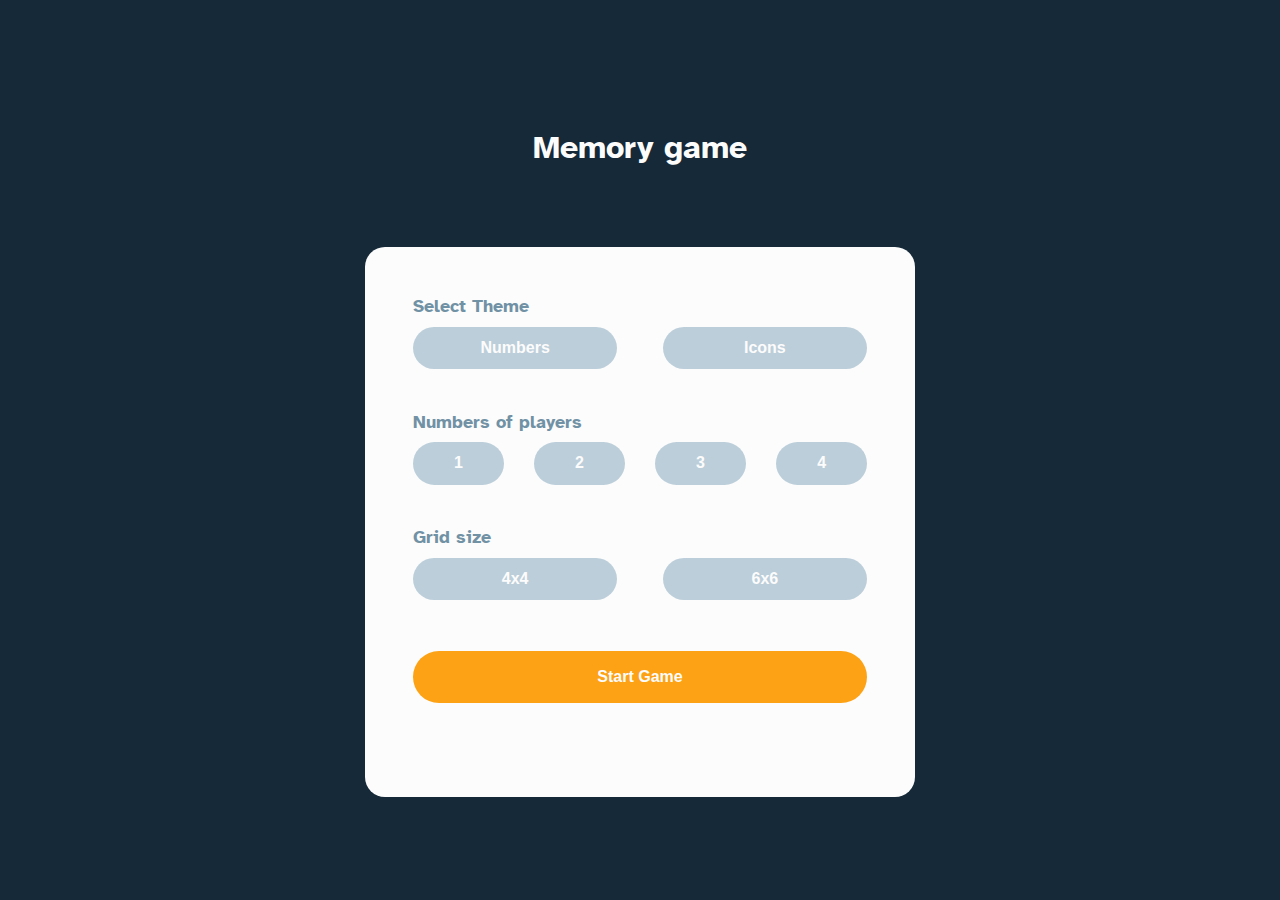
<file: index.html>
<!DOCTYPE html>
<html lang="en">
<head>
  <meta charset="UTF-8">
  <meta name="viewport" content="width=device-width, initial-scale=1.0">

  <link rel="icon" type="image/png" sizes="32x32" href="./assets/favicon-32x32.png">
  
  <title>Frontend Mentor | Memory game</title>
  <link rel="stylesheet" href="./css/style.css">
  <script src="http://ajax.googleapis.com/ajax/libs/jquery/1.7.1/jquery.min.js" type="text/javascript"></script>
</head>
<body>

 <section class="start-game">
   <h2>Memory game</h2>
   <div class="game-board">
      <div class="game-board-content content-top">
        <p>Select Theme</p>
        <div class="select-theme-buttons">
          <button class="btn numbers" id="numbers">Numbers</button>
          <button class="btn icons" id="icons">Icons</button>
        </div>
      </div>
      <!-- numbers of players section -->
      <div class="game-board-content">
        <p>Numbers of players</p>
        <div class="select-theme-buttons">
          <button class="btn one" id="one">1</button>
          <button class="btn two" id="two">2</button>
          <button class="btn three" id="three">3</button>
          <button class="btn four" id="four">4</button>
        </div>
      </div>
      <!-- grid size -->
      <div class="game-board-content">
        <p>Grid size</p>
        <div class="select-theme-buttons">
          <button class="btn grid-one" id="grid-one">4x4</button>
          <button class="btn grid-two" id="grid-two">6x6</button>
        </div>
      </div>
      <!-- start button -->
      <div class="game-board-content">        
        <div class="select-theme-buttons" >
          <button class="btn start-game-btn" id="start-game-btn">Start Game</button>         
        </div>
      </div>
   </div>
 </section>



  <!-- Game setup start

  Select Theme
  Numbers
  Icons

  Number of Players
  1
  2
  3
  4

  Grid Size
  4x4
  6x6

  Start Game -->

  <!-- Game setup end -->

  <!-- Game board start -->

  <!-- Restart
  New Game -->

  <!-- Multiplayer scores start -->

  <!-- Player 1 -->
  <!-- P1 score -->
  <!-- Current Turn -->
<!-- 
  Player 2 -->
  <!-- P2 score -->
  <!-- Current Turn -->

  <!-- Player 3
  P3 score
  Current Turn -->

  <!-- Player 4 -->
  <!-- P4 score -->
  <!-- Current Turn -->

  <!-- Multiplayer scores start -->

  <!-- Solo game time and moves counter start -->
<!-- 
  Time -->
  <!-- Time elapsed -->
<!-- 
  Moves -->
  <!-- Moves total -->

  <!-- Solo game time and moves counter end -->

  <!-- Game board end -->

  
  <script src="./scripts/script.js"></script>
</body>
</html>
</file>
<file: css/style.css>
@import url("https://fonts.googleapis.com/css2?family=Atkinson+Hyperlegible:ital,wght@0,400;0,700;1,400;1,700&display=swap");
:root {
  --orange: #FDA214;
  --lightsmoke: #BCCED9;
  --darkash: #304859;
  --darkblue: #152938;
  --whitesmoke: #f2f2f2;
  --gothic: #7191A5;
  --hippieblue: #6395B8;
  --white: #FCFCFC;
}

* {
  padding: 0%;
  margin: 0%;
  -webkit-box-sizing: border-box;
          box-sizing: border-box;
}

h1, h2, h3, p {
  font-weight: bold;
}

h1 {
  font-size: 48px;
}

h2 {
  font-size: 32px;
}

h3 {
  font-size: 20px;
}

p {
  font-size: 18px;
}

.btn {
  padding: .7rem 1.5rem;
  border-radius: 30px;
  border: none;
  font-weight: bold;
  font-size: 16px;
  color: var(--white);
  cursor: pointer;
  border: 1px solid transparent;
}

button.selected {
  background-color: var(--darkblue) !important;
}

button.hovered {
  border: 1px solid var(--darkblue) !important;
}

body {
  font-family: 'Atkinson Hyperlegible', sans-serif;
  font-size: 18px;
  font-weight: bold;
  background-color: var(--darkblue);
}

.start-game {
  display: -webkit-box;
  display: -ms-flexbox;
  display: flex;
  -webkit-box-orient: vertical;
  -webkit-box-direction: normal;
      -ms-flex-direction: column;
          flex-direction: column;
  -webkit-box-pack: center;
      -ms-flex-pack: center;
          justify-content: center;
  -webkit-box-align: center;
      -ms-flex-align: center;
          align-items: center;
  margin-top: 8rem;
}

.start-game h2 {
  color: var(--white);
  margin-bottom: 5rem;
}

.start-game .game-board {
  background-color: var(--white);
  width: 550px;
  height: 550px;
  border-radius: 20px;
}

.start-game .game-board .content-top {
  padding-top: 3rem;
}

.start-game .game-board .game-board-content {
  padding-left: 3rem;
  padding-right: 3rem;
  padding-bottom: 2rem;
  color: var(--gothic);
}

.start-game .game-board .game-board-content .select-theme-buttons {
  width: 100%;
  margin: .6rem 0;
  display: -webkit-box;
  display: -ms-flexbox;
  display: flex;
  -webkit-box-orient: horizontal;
  -webkit-box-direction: normal;
      -ms-flex-direction: row;
          flex-direction: row;
  -webkit-box-pack: justify;
      -ms-flex-pack: justify;
          justify-content: space-between;
}

.start-game .game-board .game-board-content .select-theme-buttons .numbers, .start-game .game-board .game-board-content .select-theme-buttons .icons {
  width: 45%;
  background-color: var(--lightsmoke);
  font-weight: bold;
  font-size: 16px;
  color: var(--white);
}

.start-game .game-board .game-board-content .select-theme-buttons .one, .start-game .game-board .game-board-content .select-theme-buttons .two, .start-game .game-board .game-board-content .select-theme-buttons .three, .start-game .game-board .game-board-content .select-theme-buttons .four {
  background-color: var(--lightsmoke);
  width: 20%;
}

.start-game .game-board .game-board-content .select-theme-buttons .grid-one, .start-game .game-board .game-board-content .select-theme-buttons .grid-two {
  width: 45%;
  background-color: var(--lightsmoke);
}

.start-game .game-board .game-board-content .select-theme-buttons .start-game-btn {
  width: 100%;
  background-color: var(--orange);
  padding: 1rem 1.25rem;
}
/*# sourceMappingURL=style.css.map */
</file>
